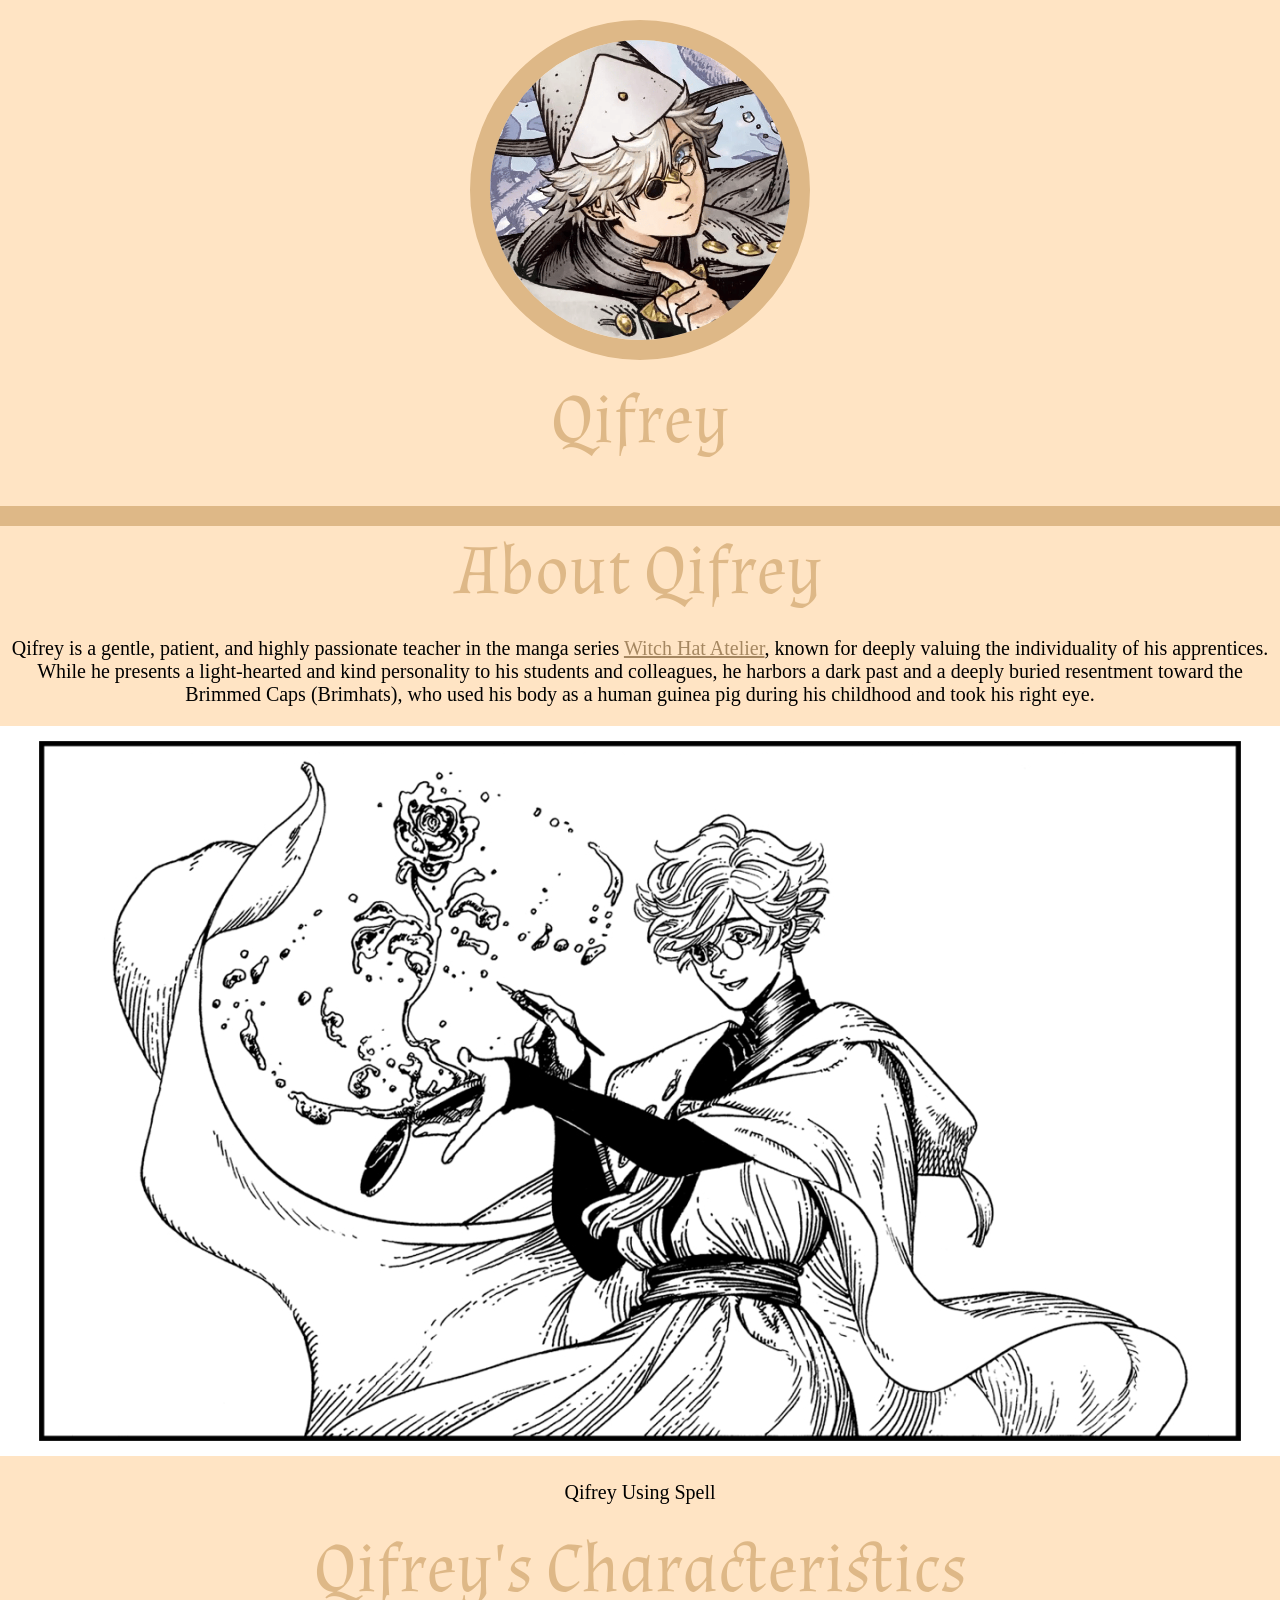
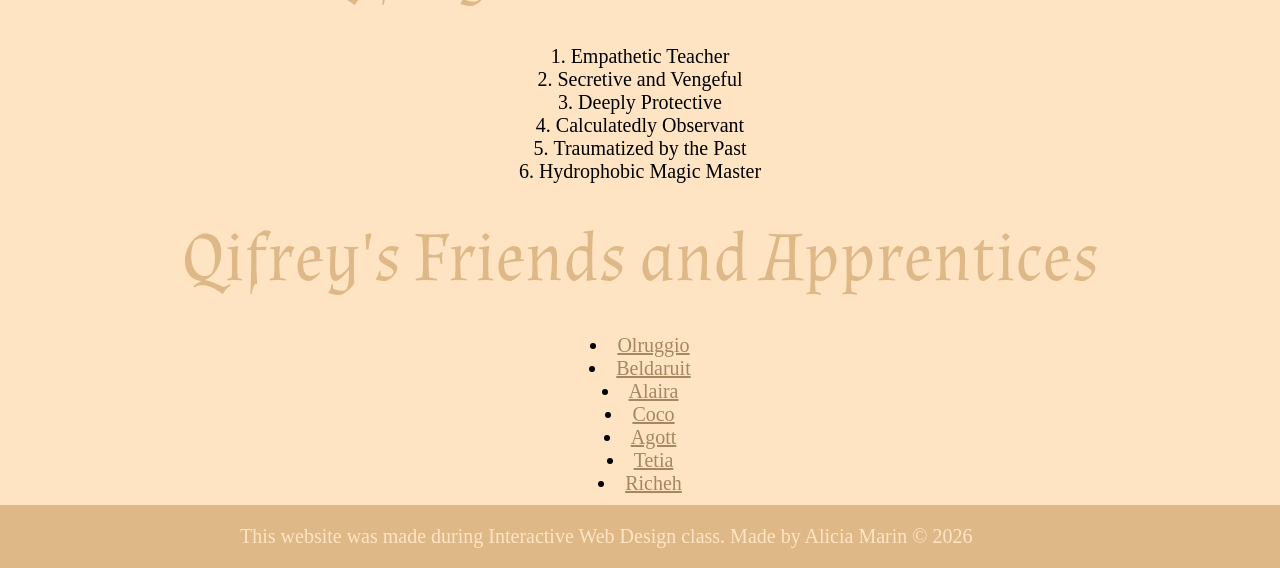
<file: index.html>
<!DOCTYPE html>
<html>
<head>
    <meta charset="UTF-8">
    <meta name="viewport" content="width=device-width, user-scalable=no, initial-scale=1.0">
    <title>Qifrey</title>
    <link rel="icon" href="./Img/Qifrey-Icon.png.jpg">
    <link rel="stylesheet" href="./css/style.css">
</head>
<body>
    <!--Header-->
    <header>
        <img src="./Img/Qifrey pfp.png" alt="Qifrey PFP">
        <h1>Qifrey</h1>
    </header>

    <!--Main-->
    <main>
        <h2>About Qifrey</h2>
        <p>Qifrey is a gentle, patient, and highly passionate teacher in the manga series <a href="https://en.wikipedia.org/wiki/Witch_Hat_Atelier">Witch Hat Atelier</a>, known for deeply valuing the individuality of his apprentices. While he presents a light-hearted and kind personality to his students and colleagues, he harbors a dark past and a deeply buried resentment toward the Brimmed Caps (Brimhats), who used his body as a human guinea pig during his childhood and took his right eye.</p>
        <img src="./Img/Qifrey about.png" alt="About Qifrey">
        <p class="caption">Qifrey Using Spell</p>
        <h2>Qifrey's Characteristics</h2>
        <ol>
            <li>Empathetic Teacher</li>
            <li>Secretive and Vengeful</li>
            <li>Deeply Protective</li>
            <li>Calculatedly Observant</li>
            <li>Traumatized by the Past</li>
            <li>Hydrophobic Magic Master</li>
        </ol>
        <h2>Qifrey's Friends and Apprentices</h2>
        <ul>
            <li><a href="./Oruggio.html">Olruggio</a></li>
            <li><a href="https://witch-hat-atelier.fandom.com/wiki/Beldaruit">Beldaruit</a></li>
            <li><a href="https://witch-hat-atelier.fandom.com/wiki/Alaira">Alaira</a></li>
            <li><a href="https://witch-hat-atelier.fandom.com/wiki/Coco">Coco</a></li>
            <li><a href="https://witch-hat-atelier.fandom.com/wiki/Agott">Agott</a></li>
            <li><a href="https://witch-hat-atelier.fandom.com/wiki/Tetia">Tetia</a></li>
            <li><a href="https://witch-hat-atelier.fandom.com/wiki/Richeh">Richeh</a></li>
        </ul>
    </main>

    <!--Footer-->
    <footer>
        <p>This website was made during Interactive Web Design class. Made by Alicia Marin &#169; 2026</p>
    </footer>
</body>
</html>
</file>
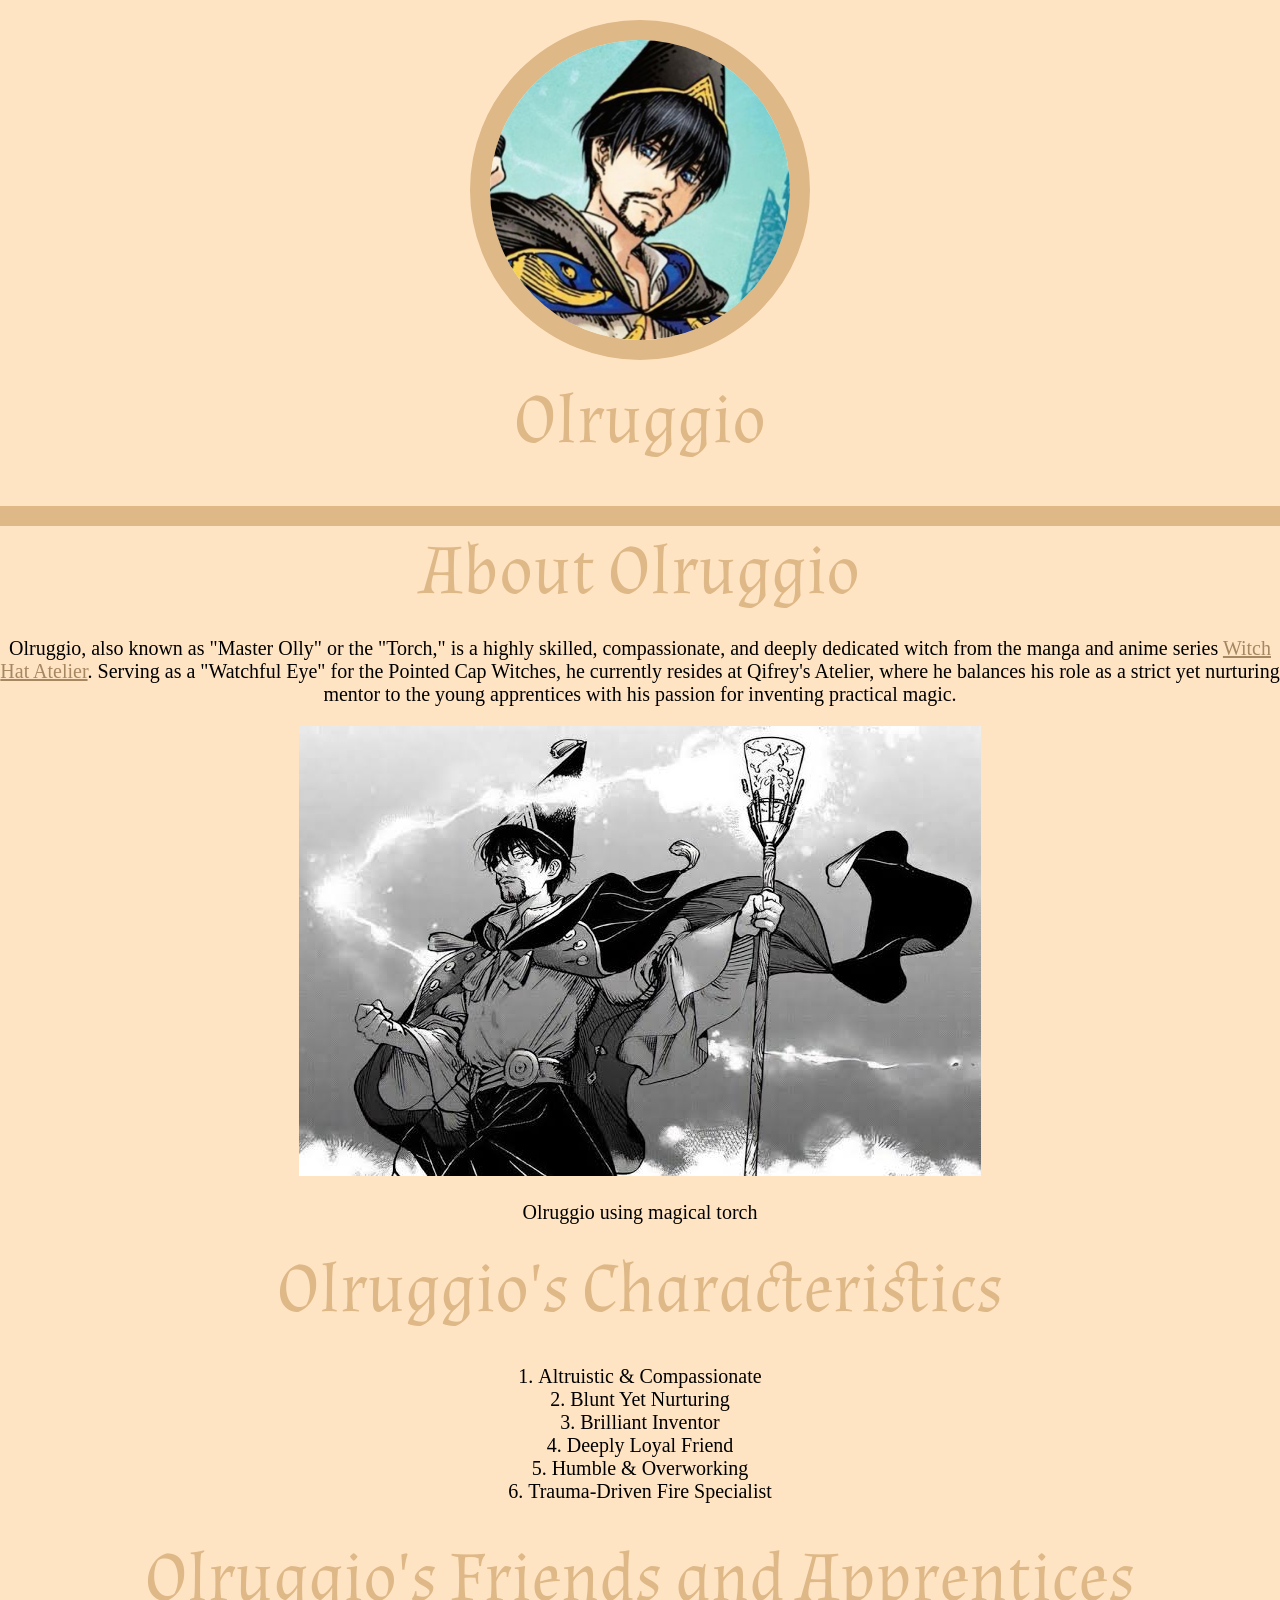
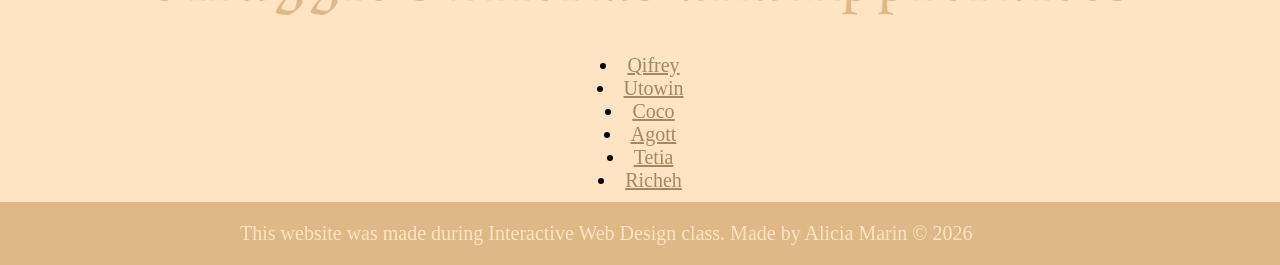
<file: Oruggio.html>
<!DOCTYPE html>
<html>
<head>
    <meta charset="UTF-8">
    <meta name="viewport" content="width=device-width, user-scalable=no, initial-scale=1.0">
    <title>Olruggio</title>
    <link rel="icon" href="./Img/Olruggio Icon.jpg">
    <link rel="stylesheet" href="./css/style.css">
</head>
<body>
    <!--Header-->
    <header>
        <img src="./Img/Olruggio pfp.jpg" alt="Olruggio PFP">
        <h1>Olruggio</h1>
    </header>

    <!--Main-->
    <main>
        <h2>About Olruggio</h2>
        <p>Olruggio, also known as "Master Olly" or the "Torch," is a highly skilled, compassionate, and deeply dedicated witch from the manga and anime series <a href="https://en.wikipedia.org/wiki/Witch_Hat_Atelier">Witch Hat Atelier</a>. Serving as a "Watchful Eye" for the Pointed Cap Witches, he currently resides at Qifrey's Atelier, where he balances his role as a strict yet nurturing mentor to the young apprentices with his passion for inventing practical magic.</p>
        <img src="./Img/Olruggio fire.jpeg" alt="About Olruggio">
        <p class="caption">Olruggio using magical torch</p>
        <h2>Olruggio's Characteristics</h2>
        <ol>
            <li>Altruistic & Compassionate</li>
            <li>Blunt Yet Nurturing</li>
            <li>Brilliant Inventor</li>
            <li>Deeply Loyal Friend</li>
            <li>Humble & Overworking</li>
            <li>Trauma-Driven Fire Specialist</li>
        </ol>
        <h2>Olruggio's Friends and Apprentices</h2>
        <ul>
            <li><a href="./index.html">Qifrey</a></li>
            <li><a href="https://witch-hat-atelier.fandom.com/wiki/Utowin">Utowin</a></li>
            <li><a href="https://witch-hat-atelier.fandom.com/wiki/Coco">Coco</a></li>
            <li><a href="https://witch-hat-atelier.fandom.com/wiki/Agott">Agott</a></li>
            <li><a href="https://witch-hat-atelier.fandom.com/wiki/Tetia">Tetia</a></li>
            <li><a href="https://witch-hat-atelier.fandom.com/wiki/Richeh">Richeh</a></li>
        </ul>
    </main>

    <!--Footer-->
    <footer>
        <p>This website was made during Interactive Web Design class. Made by Alicia Marin &#169; 2026</p>
    </footer>
</body>
</html>
</file>
<file: css/style.css>
@import url('https://fonts.googleapis.com/css2?family=Almendra:ital,wght@0,400;0,700;1,400;1,700&display=swap');

body{
    font-family: Cambria, Cochin, Georgia, Times, 'Times New Roman', serif;
    font-size: 20px;
    background-color: burlywood;
}
html,body{
    margin: 0;
    padding: 0;
}
header{
    text-align: center;
    background-color: bisque;
    padding: 20px;
}
header img{
    height: 300px;
    width: 300px;
    border: 20px solid burlywood;
    border-radius: 50%;
}

h1{
  font-family: "Almendra", serif;
  font-weight: 400;
  font-style: normal;
  font-size: 70px;
  margin: 10px 0 20px 0;
  color: burlywood;
}
h2{
   font-family: "Almendra", serif;
  font-weight: 400;
  font-style: normal;
  font-size: 70px;
  margin: 20px 0;
  color: burlywood; 
}
ol, ul {
    list-style-position: inside;
    padding: 10px;
    margin bottom: 20px 0;
}
a{
    color: rgb(165, 135, 97);
}
main{
     text-align: center;
    background-color: bisque;
}

footer{
    width: 800px;
    margin: 0 auto;
    color: bisque;
}
</file>
